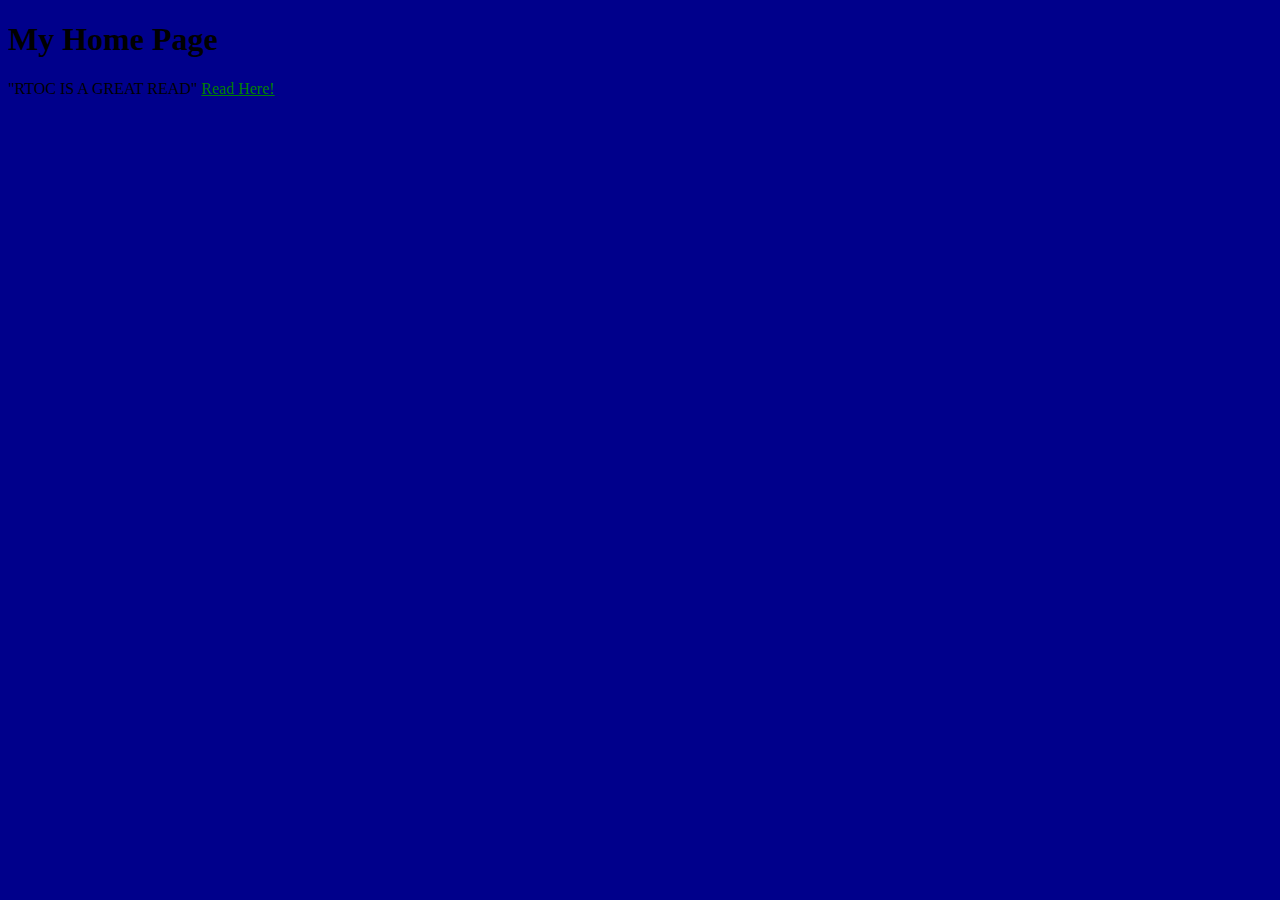
<file: Mywebsite/index.html>
<!DOCTYPE html>
<html lang="en">
<head>
    <meta charset="UTF-8">
    <meta name="viewport" content="width=device-width, initial-scale=1.0">
    <title>PEAK</title>
    <style> 
        body {
            background-color: darkblue;
        }
    </style>
<link rel="stylesheet"
href="index.css">
</head> 
<body>
<h1> My Home Page</h1>
    "RTOC IS A GREAT READ"
    <a href="https://wetriedtls.com/series/a-regressors-tale-of-cultivation"> Read Here!</a>
</body>
</html>
</file>
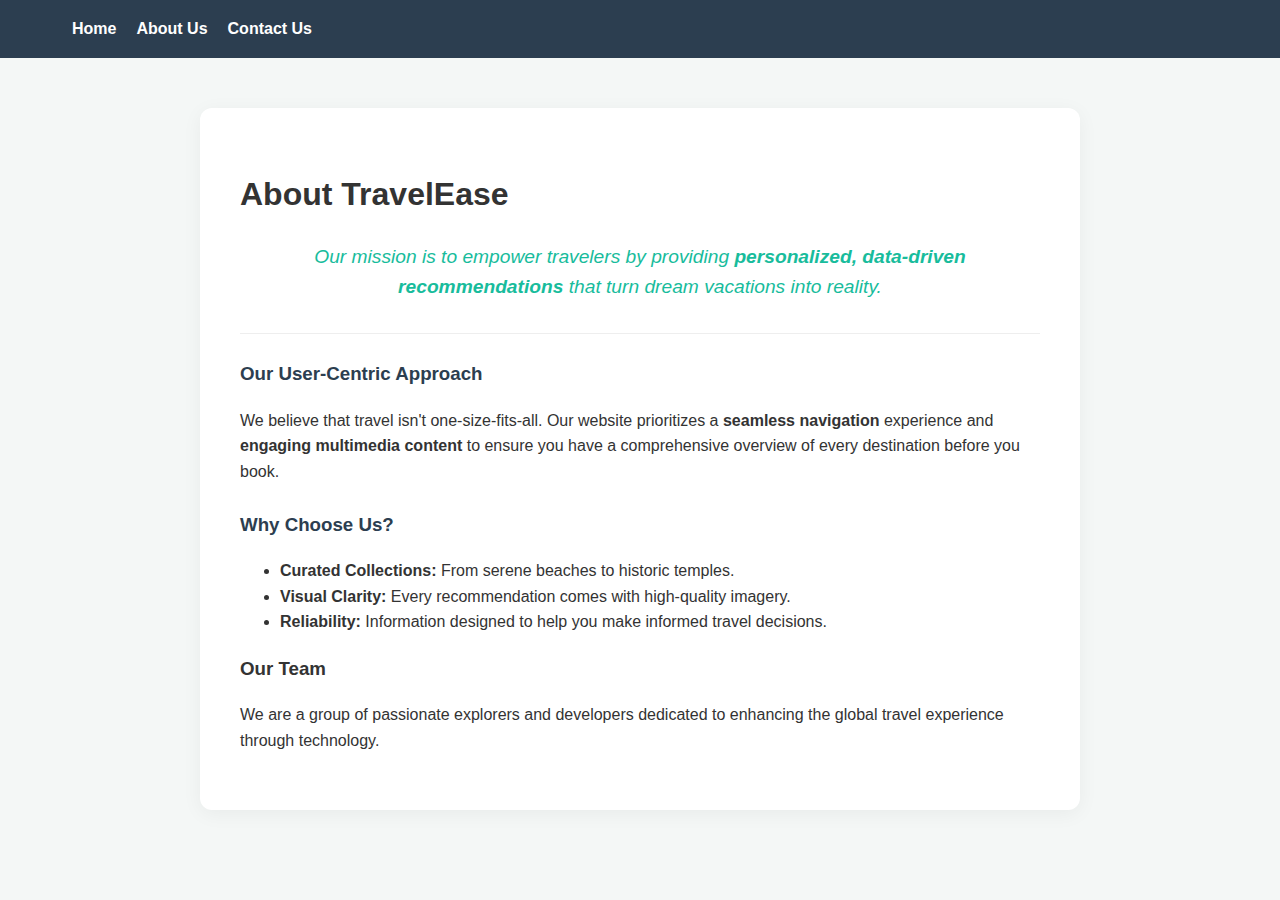
<file: Coursera Travel Site/about.html>
<!DOCTYPE html>
<html lang="en">
<head>
    <meta charset="UTF-8">
    <title>About Us | TravelEase</title>
    <link rel="stylesheet" href="style.css">
</head>
<body>
    <nav>
        <ul>
            <li><a href="index.html">Home</a></li>
            <li><a href="about.html">About Us</a></li>
            <li><a href="contact.html">Contact Us</a></li>
        </ul>
    </nav>

    <main class="container">
        <section class="about-section">
            <h1>About TravelEase</h1>
            <p class="mission-statement">
                Our mission is to empower travelers by providing <strong>personalized, data-driven recommendations</strong> 
                that turn dream vacations into reality.
            </p>
            
            <hr>

            <div class="about-content">
                <h3>Our User-Centric Approach</h3>
                <p>
                    We believe that travel isn't one-size-fits-all. Our website prioritizes a 
                    <strong>seamless navigation</strong> experience and <strong>engaging multimedia content</strong> 
                    to ensure you have a comprehensive overview of every destination before you book.
                </p>

                <h3>Why Choose Us?</h3>
                <ul>
                    <li><strong>Curated Collections:</strong> From serene beaches to historic temples.</li>
                    <li><strong>Visual Clarity:</strong> Every recommendation comes with high-quality imagery.</li>
                    <li><strong>Reliability:</strong> Information designed to help you make informed travel decisions.</li>
                </ul>
            </div>
            
            <div class="team-section">
                <h3>Our Team</h3>
                <p>We are a group of passionate explorers and developers dedicated to enhancing the global travel experience through technology.</p>
            </div>
        </section>
    </main>
</body>
</html>
</file>
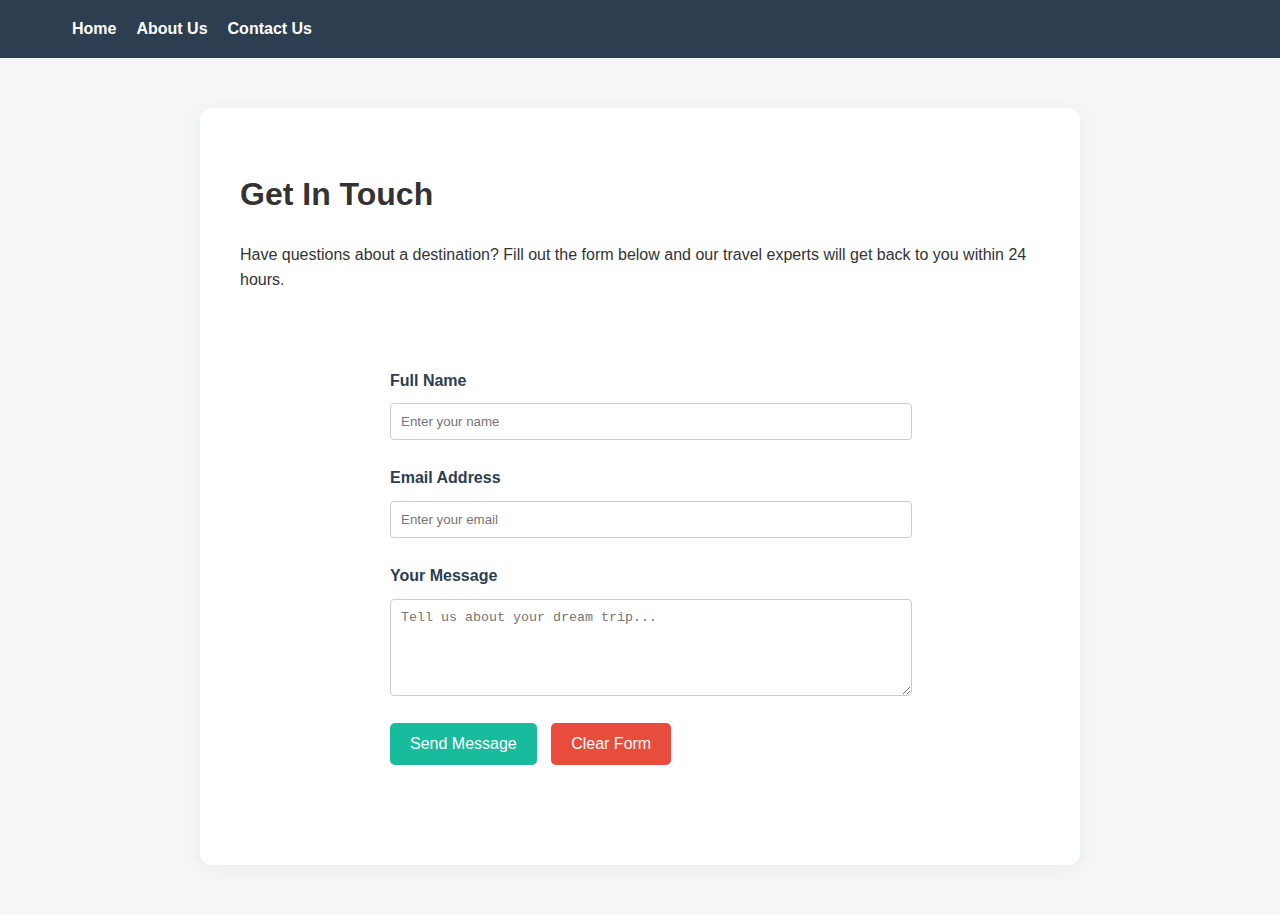
<file: Coursera Travel Site/contact.html>
<!DOCTYPE html>
<html lang="en">
<head>
    <meta charset="UTF-8">
    <title>Contact Us | TravelEase</title>
    <link rel="stylesheet" href="style.css">
</head>
<body>
    <nav>
        <ul>
            <li><a href="index.html">Home</a></li>
            <li><a href="about.html">About Us</a></li>
            <li><a href="contact.html">Contact Us</a></li>
        </ul>
    </nav>

    <main class="container">
        <h1>Get In Touch</h1>
        <p>Have questions about a destination? Fill out the form below and our travel experts will get back to you within 24 hours.</p>

        <form id="contactForm" action="https://formspree.io/f/your-id" method="POST">
            <label for="name">Full Name</label>
            <input type="text" id="name" name="name" placeholder="Enter your name" required>

            <label for="email">Email Address</label>
            <input type="email" id="email" name="_replyto" placeholder="Enter your email" required>

            <label for="message">Your Message</label>
            <textarea id="message" name="message" rows="5" placeholder="Tell us about your dream trip..." required></textarea>

            <button type="submit" class="submit-btn">Send Message</button>
            <button type="reset" class="reset-btn">Clear Form</button>
        </form>
    </main>

    <script src="script.js"></script>
</body>
</html>
</file>
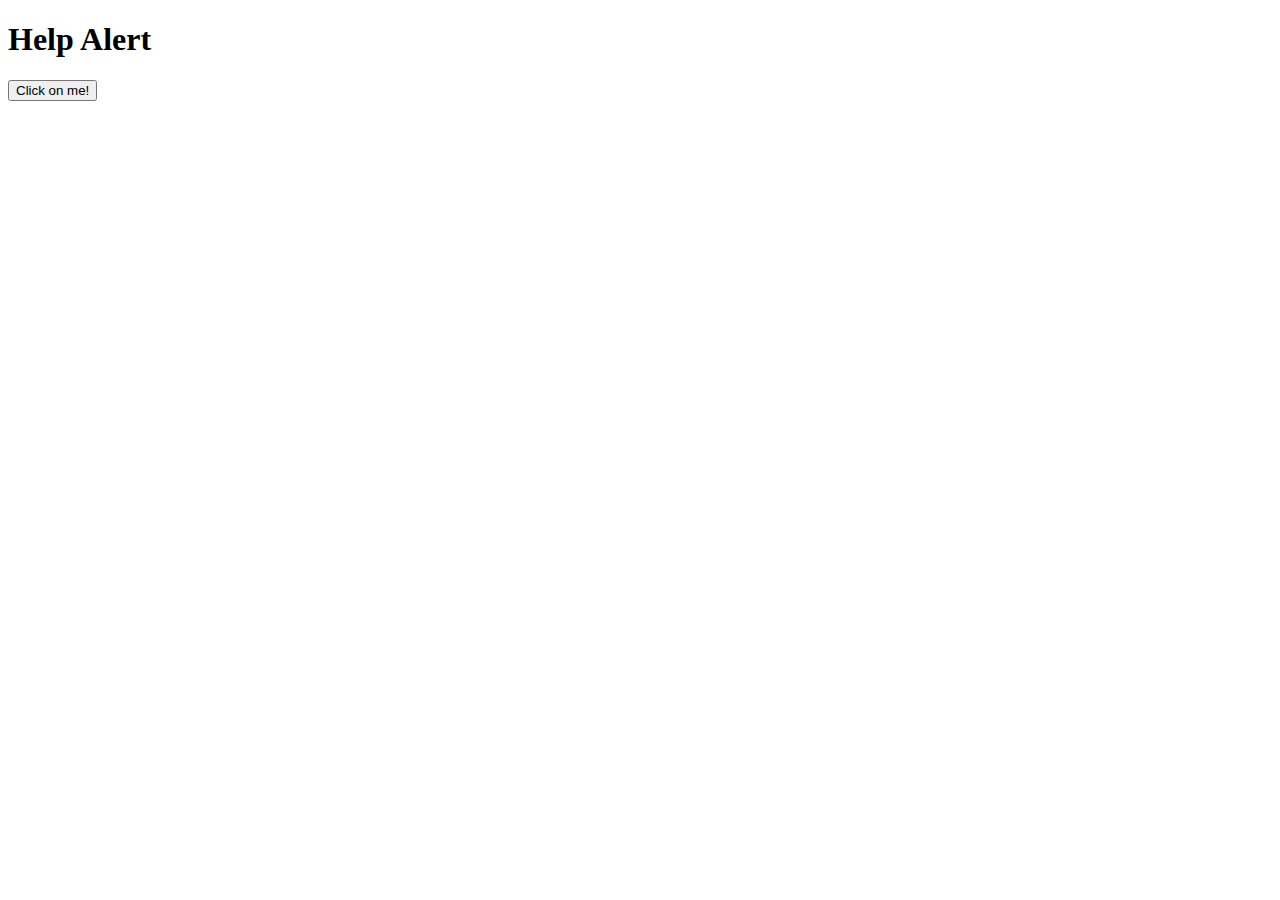
<file: Mywebsite/javatry.html>
<!DOCTYPE html>
<html lang="en">
<head>
    <meta charset="UTF-8">
    <meta name="viewport" content="width=device-width, initial-scale=1.0">
    <title>Boo</title>
</head>
<body>
    <h1>Help Alert</h1>
    <button onclick="box()">Click on me!</button>
    <script>
        function box() {
            confirm("Help me! Will you?");
        }
    </script>
</body>
</html>
</file>
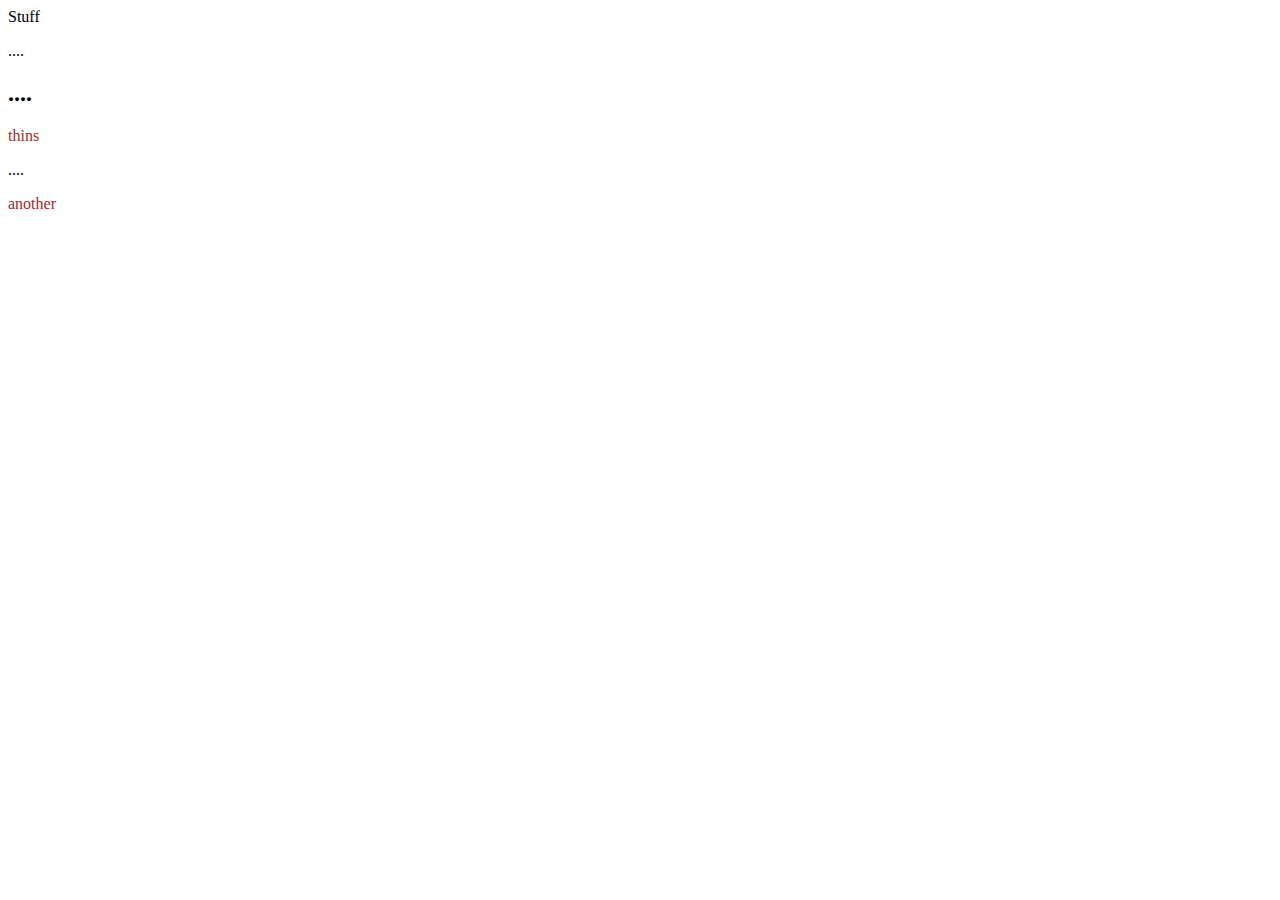
<file: Mywebsite/random.html>
<!DOCTYPE html>
<html lang="en">
<head>
    <meta charset="UTF-8">
    <meta name="viewport" content="width=device-width, initial-scale=1.0">
    <title>Document</title>
    
    
</head> <link rel="stylesheet" href="ul.css">
<body>
    Stuff
    <section>
        <p>....</p>
        <h2>....</h2>
        <p>thins</p>
        <div>
            <p>....</p>
        </div>
        <p>another</p>
    </section>
</body>
</html>
</file>
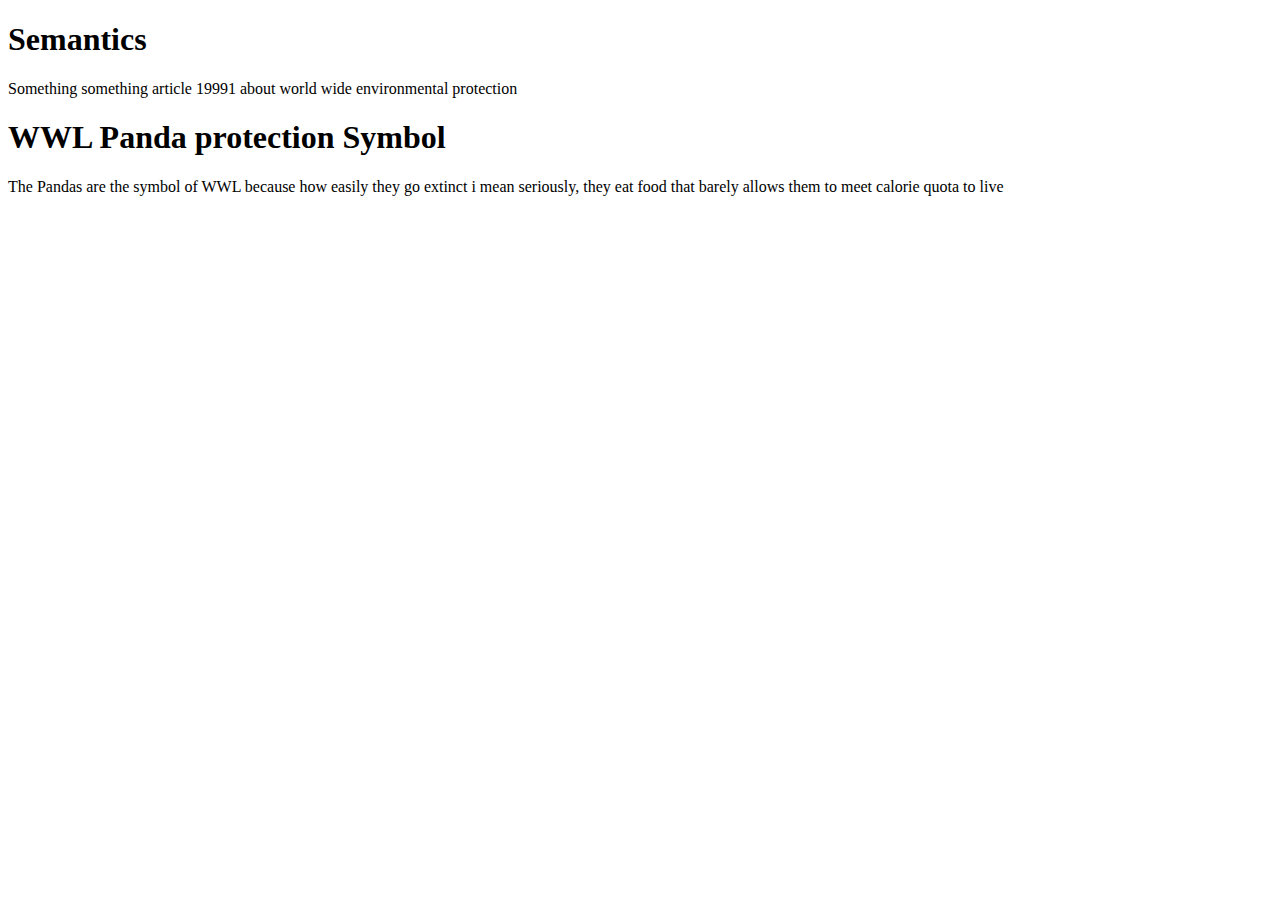
<file: Mywebsite/test.html>
<!DOCTYPE html>
<html lang="en">
<head>
    <meta charset="UTF-8">
    <meta name="viewport" content="width=device-width, initial-scale=1.0">
    <title>Document</title>
</head>
<body>
<section>
    <h1>Semantics</h1>
    <p>Something something article 19991 about world wide environmental protection</p>
</section>

<section>
    <h1>WWL Panda protection Symbol</h1>
    <p>The Pandas are the symbol of WWL because how easily they go extinct 
        i mean seriously,
        they eat food that barely allows them to meet calorie quota to live</p>
</section>


</body>
</html>
</file>
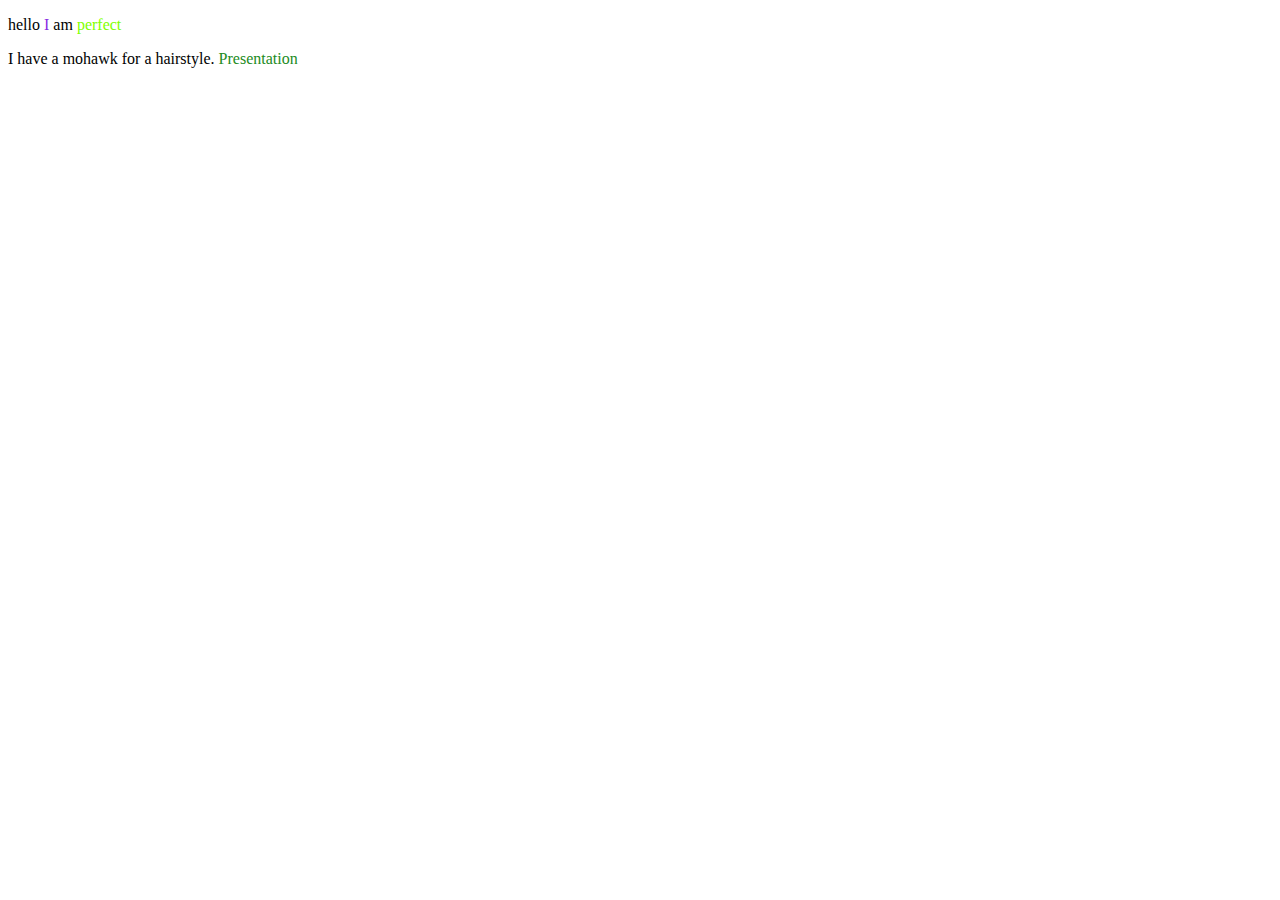
<file: Mywebsite/try.html>
<!DOCTYPE html>
<html lang="en">
<head>
    <meta charset="UTF-8">
    <meta name="viewport" content="width=device-width, initial-scale=1.0">
    <title>Span Test</title>
</head>
<body>
    <p>hello <span style="color: blueviolet;">I</span> am <span style="color: chartreuse;">perfect</span></p>
    <p>I have a mohawk for a hairstyle. <span style="color: forestgreen;">Presentation</span></p>
</body>
</html>
</file>
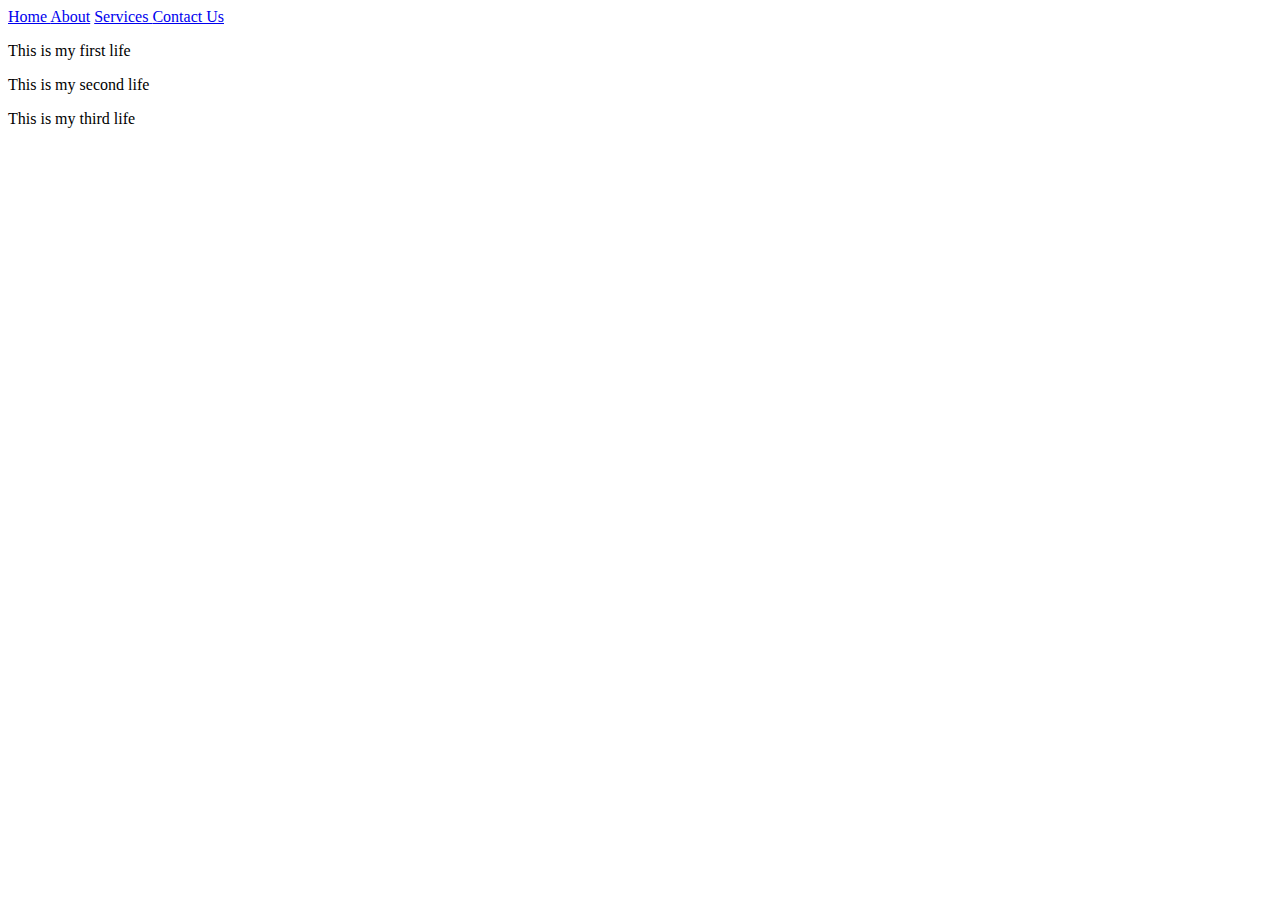
<file: Mywebsite/try2.html>
<!DOCTYPE html>
<html lang="en">
<head>
    <meta charset="UTF-8">
    <meta name="viewport" content="width=device-width, initial-scale=1.0">
    <title>Inline and Block element</title>
</head>
<body>
    <a href="index.html">Home </a>
    <a href="about.html">About</a>
    <a href="services.html">Services </a>
    <a href="contact us.html">Contact Us </a>
    <p> This is my first life</p>
    <p> This is my second life</p>
    <p> This is my third life</p>
</body>
</html>
</file>
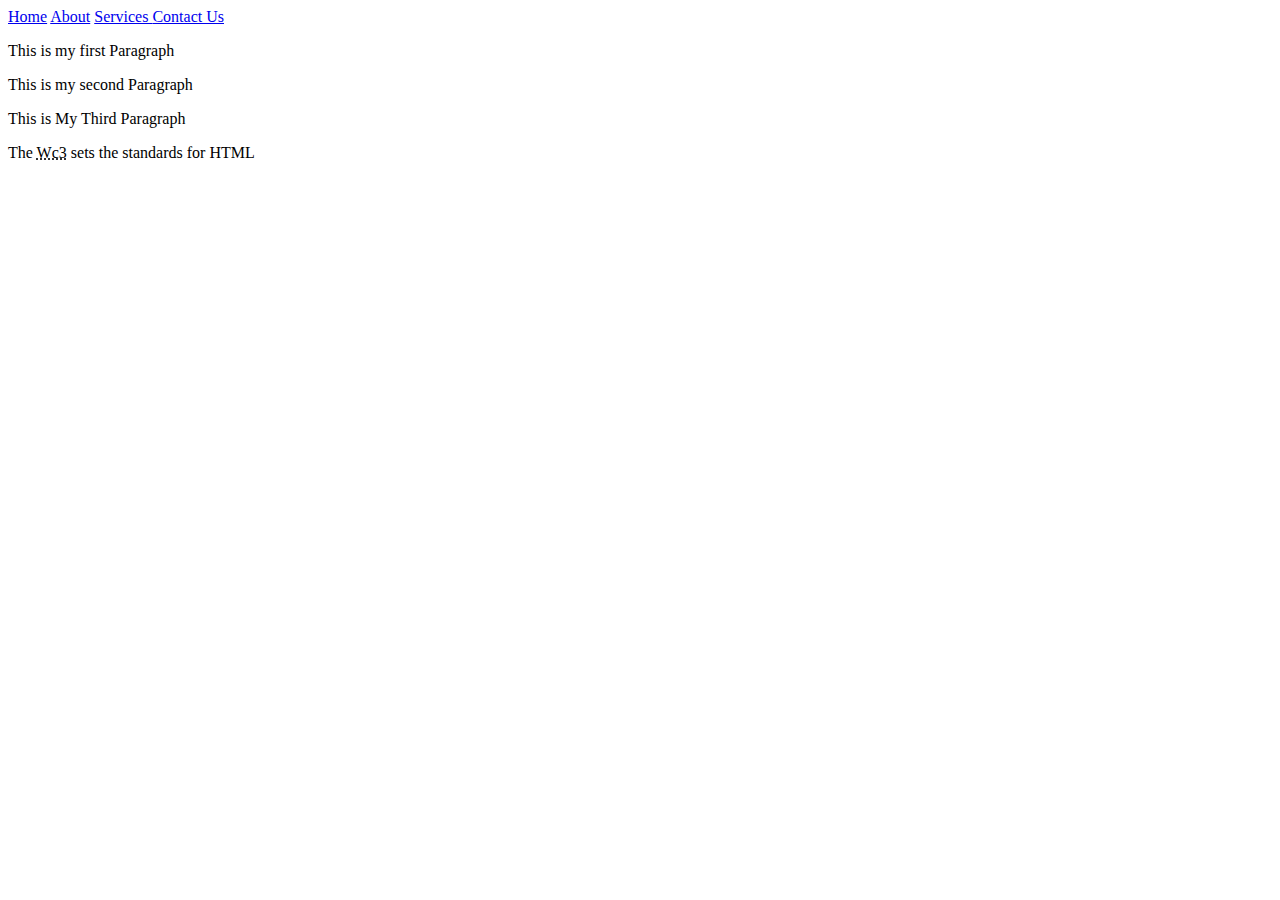
<file: Mywebsite/try3.html>
<!DOCTYPE html>
<html lang="en">
<head>
    <meta charset="UTF-8">
    <meta name="viewport" content="width=device-width, initial-scale=1.0">
    <title>title attribute</title>
</head>
<body>
    <a href="index.html">Home</a>
    <a href="about.html">About</a>
    <a href="services.html">Services </a>
    <a href="contact us.html">Contact Us </a>
    <p title="This contents Additional Information for the paragraph"> This is my first Paragraph</p>
    <p title="This contents Additional Information for the second paragraph"> This is my second Paragraph</p>
    <p>This is My Third Paragraph</p>
    <p>The <abbr title="World Wide Web Consortium">Wc3</abbr> sets the standards for HTML</p>
</body>
</html>
</file>
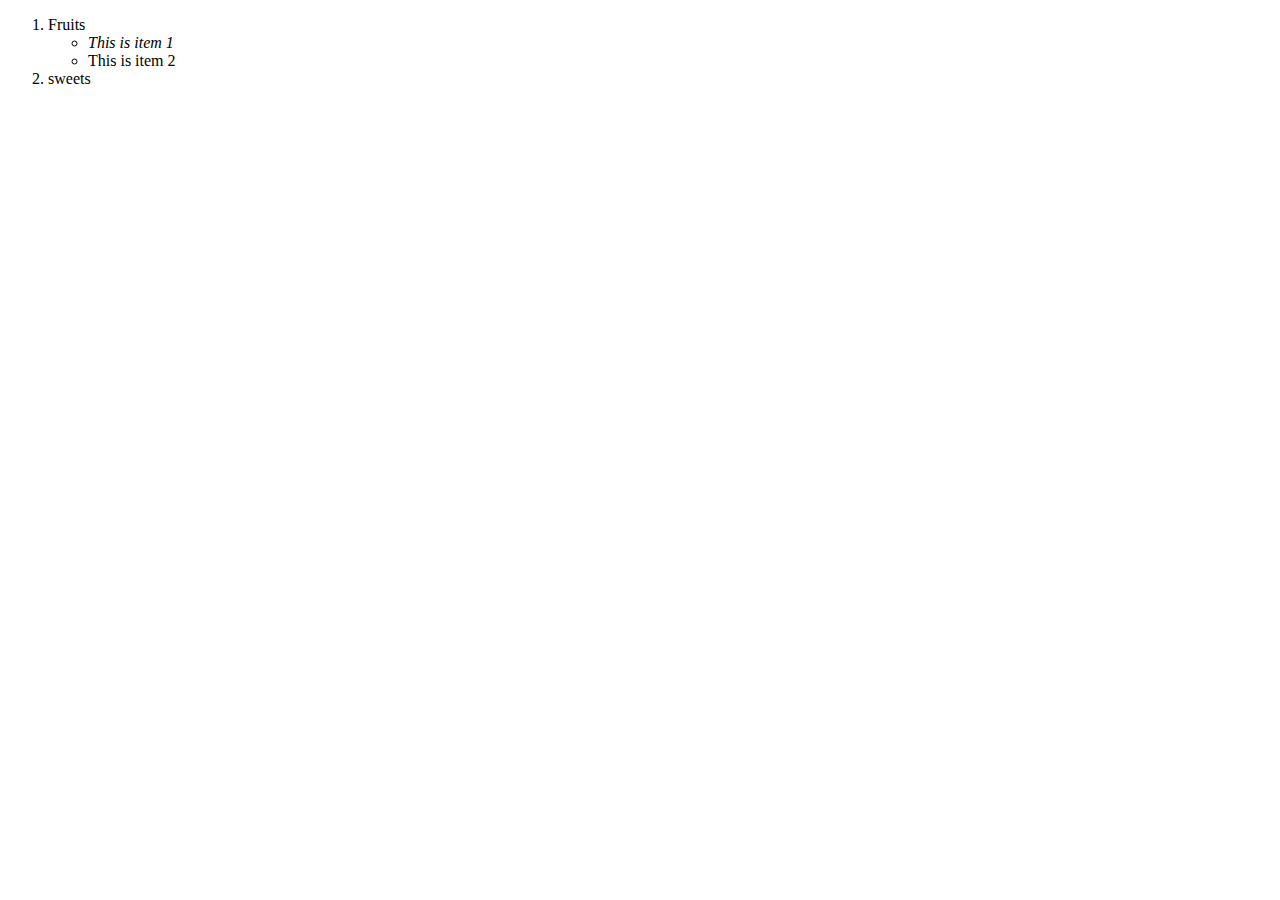
<file: Mywebsite/ul.html>
<!DOCTYPE html>
<html lang="en">
<head>
    <meta charset="UTF-8">
    <meta name="viewport" content="width=device-width, initial-scale=1.0">
    <title>Document</title>
    
</head> <link rel="stylesheet" href="ul.css">
<body>
    <ol>
        <li>Fruits</li>
        <ul>
        <li><em>This is item 1</em></li>
        <li>This is item 2</li>
        </ul>
        <li>sweets</li>
    </ol>
</body>
</html>
</file>
<file: Mywebsite/index.css>
a{
    color:green;
}
a:hover {
    color:yellow;
}
</file>
<file: Coursera Travel Site/style.css>
/* General Styles */
body {
    font-family: 'Segoe UI', Tahoma, Geneva, Verdana, sans-serif;
    margin: 0;
    line-height: 1.6;
    background-color: #f4f7f6;
    color: #333;
}

/* Navigation Bar (6 Points) */
nav {
    background: #2c3e50;
    color: #fff;
    padding: 1rem 2rem;
    display: flex;
    justify-content: space-between;
    align-items: center;
    position: sticky;
    top: 0;
    z-index: 1000;
}

nav ul {
    list-style: none;
    display: flex;
    gap: 20px;
    margin: 0;
}

nav a {
    color: white;
    text-decoration: none;
    font-weight: bold;
    transition: 0.3s;
}

nav a:hover {
    color: #18bc9c;
}

/* Home Page Intro */
header {
    background: linear-gradient(rgba(0,0,0,0.5), rgba(0,0,0,0.5)), url('hero-bg.jpg');
    background-size: cover;
    color: white;
    text-align: center;
    padding: 60px 20px;
}

/* Recommendation Container */
#results {
    display: flex;
    flex-wrap: wrap;
    justify-content: center;
    gap: 25px;
    padding: 40px;
}

/* Recommendation Cards (2 images per recommendation) */
.card {
    background: white;
    border-radius: 10px;
    box-shadow: 0 4px 15px rgba(0,0,0,0.1);
    width: 80%;
    max-width: 800px;
    padding: 20px;
    text-align: center;
}

.image-container {
    display: flex;
    gap: 10px;
    justify-content: center;
    margin-bottom: 15px;
}

.card img {
    width: 48%; /* Ensures two images fit side-by-side */
    height: 250px;
    object-fit: cover;
    border-radius: 5px;
}

/* Contact Form (1 Point) */
form {
    max-width: 500px;
    margin: 40px auto;
    padding: 20px;
    background: white;
    border-radius: 8px;
}

input, textarea {
    width: 100%;
    padding: 10px;
    margin: 10px 0;
    border: 1px solid #ccc;
    border-radius: 4px;
}

label {
    display: block;
    margin-top: 15px;
    font-weight: bold;
    color: #2c3e50;
}

.submit-btn {
    background-color: #18bc9c;
    color: white;
    border: none;
    padding: 12px 20px;
    font-size: 1rem;
    cursor: pointer;
    border-radius: 5px;
    transition: background 0.3s;
    margin-top: 10px;
}

.submit-btn:hover {
    background-color: #128f76;
}

.reset-btn {
    background-color: #e74c3c;
    color: white;
    border: none;
    padding: 12px 20px;
    font-size: 1rem;
    cursor: pointer;
    border-radius: 5px;
    margin-left: 10px;
}

/*about us*/
.container {
    max-width: 800px;
    margin: 50px auto;
    background: white;
    padding: 40px;
    border-radius: 12px;
    box-shadow: 0 4px 20px rgba(0,0,0,0.05);
}

.mission-statement {
    font-size: 1.2rem;
    color: #18bc9c;
    font-style: italic;
    text-align: center;
    margin-bottom: 30px;
}

.about-content h3 {
    color: #2c3e50;
    margin-top: 25px;
}

hr {
    border: 0;
    height: 1px;
    background: #eee;
    margin: 20px 0;
}
</file>
<file: Mywebsite/ul.css>
h2 ~ p{
    color: brown;
}
</file>
